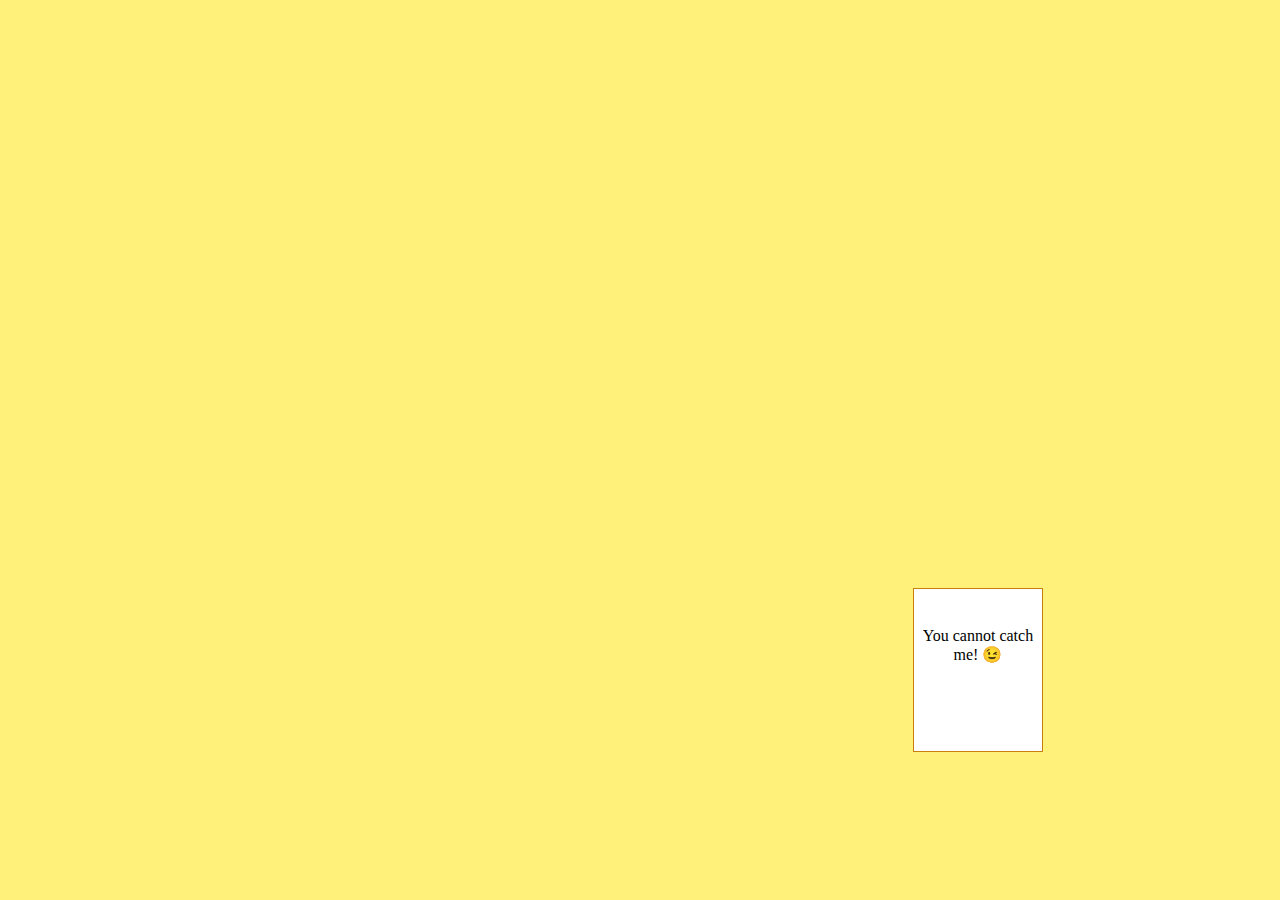
<file: catch me if you can/index.html>
<!DOCTYPE html>
<html>
  <head>
    <title>Catch Me If You Can</title>
    <meta name="viewport" content="device-width, initial-scale=1, minimum-scale=1">
	<link rel="stylesheet" type="text/css" href="styles.css">
  </head>

  <body>
    <div id="app">
      <div id="square">
        <div id="text">
            You cannot catch me! 😉
        </div>
      </div>
    </div>

    <script src="script.js"></script>
  </body>
</html>
</file>
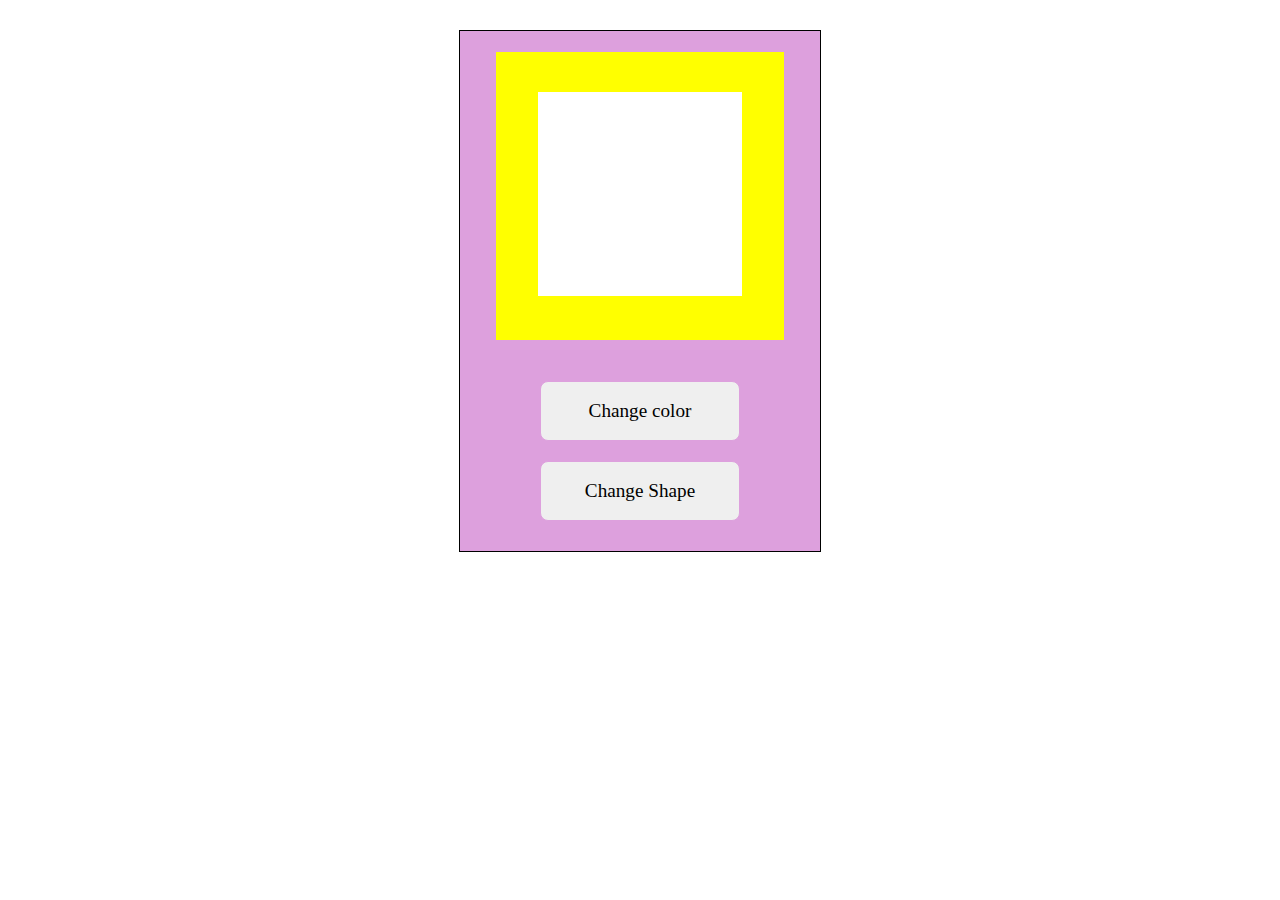
<file: change shape and color/index.html>
<!DOCTYPE html>
<html>
  <head>
    <title>Dom Assignment</title>
    <link rel="stylesheet" type="text/css" href="styles.css">
  </head>

  <body>
    <div id="app">
      <div id="display">
        <div id="shape"></div>
      </div>

    <button id="change-color">Change color</button>
    <button id="change-shape">Change Shape</button>

    </div>


    <script src="script.js"></script>

  </body>
</html>
</file>
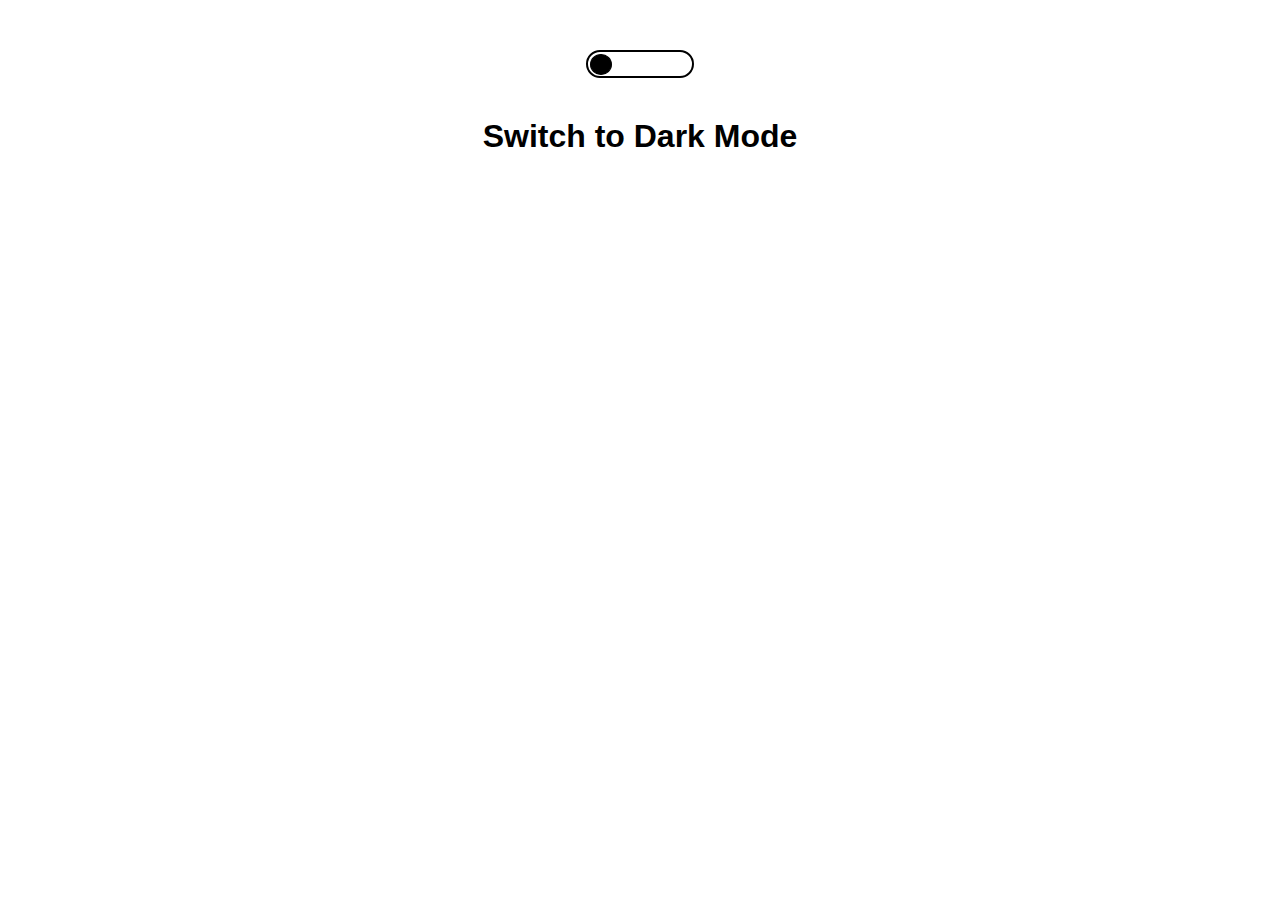
<file: dark and light mode/index.html>
<!DOCTYPE html>
<html>
  <head>
    <title>Toggle Mode</title>
    <link rel="stylesheet" type="text/css" href="styles.css">
  </head>

  <body>
    <div id="button">
      <div id="circle"></div>
    </div>

    
    <center><h1 id="text">Switch to <span id="mode">Dark</span> Mode</h1></center>

    

    <script src="script.js"></script>
  </body>
</html>
</file>
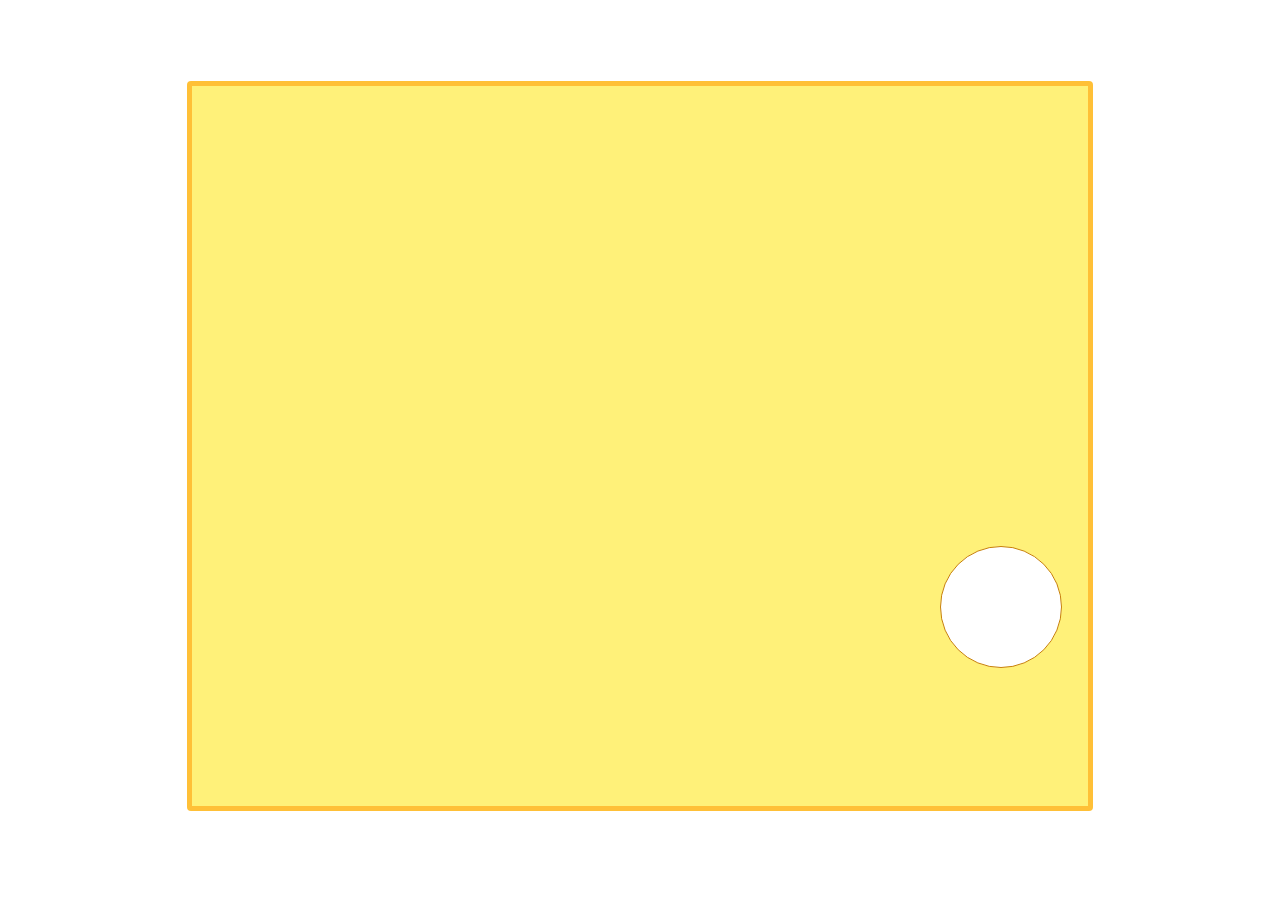
<file: move the ball/index.html>
<!DOCTYPE html>
<html>
  <head>
    <title>Move Ball</title>
    <meta name="viewport" content="device-width, initial-scale=1, minimum-scale=1">
	<link rel="stylesheet" type="text/css" href="styles.css">
  </head>

  <body>
    <div id="app">
      <div id="ball"></div>
    </div>

    <script src="script.js"></script>
  </body>
</html>
</file>
<file: catch me if you can/styles.css>
body{
    margin : 0;
    padding: 0;
  }
  #app{
    height: 100vh;
    width: 100vw;
    background-color: #ffee58cc;
    position: relative;
  }
  
  #square{
    position: absolute;
    border: 1px solid #c8800a;
    width: 10vw;
    height: 18vh;
    background-color: white;
    top: 10%;
    left : 10%;
    transition: all .3s;
  }

  #text{
    margin-top: 30%;
    text-align: center;
  }
</file>
<file: change shape and color/styles.css>
body {
    font-family: sans-serif;
  }
  #app{
    height: 30rem;
    width: 20rem;
    border: 1px solid black;
    padding: 20px;
    margin: auto;
    margin-top: 30px;
    background-color: plum;
  }
  #display{
    height: 60%;
    width: 90%;
    border: 1px solid plum;
    margin: auto;
    margin-bottom: 40px;
    background-color: yellow;
  }
  #shape{
    height: 70%;
    width:70%;
    border: 1px solid white;
    margin: auto;
    margin-top: 40px;
    border-radius: 0;
    background-color: white;
  }
  button{
    padding: 15px;
    font-size: 1.2rem;
    font-family: 'Times New Roman';
    height: 60px;
    width:200px;
    display: block;
    margin: auto;
    margin-bottom: 20px;
    border: 1px solid plum;
    border-radius: 8px;
  }
</file>
<file: dark and light mode/styles.css>
body {
    font-family: sans-serif;
    background-color: white;
  }
  #button{
    width: 100px;
    height: 20px;
    margin: auto;
    margin-bottom: 40px;
    margin-top: 50px;
    border: 2px solid black;
    border-radius: 15px;
    padding: 2px;
    background-color: white;
  }
  #circle{
    border: 1px solid black;
    width:20%;
    height:95%;
    border-radius: 100%;
    background-color: black;
  }
  /* #textbox{
    width: 400px;
    height: 50px;
    margin: auto;
  }
  #text{
    margin-left: 110px;
    font-size: 1.2rem;
  } */
</file>
<file: move the ball/styles.css>
body{
    margin : 0;
    padding: 0;
  }
  #app{
    height: 80vh;
    width: 70vw;
    background-color: #ffee58cc;
    position: relative;
    margin: 9vh auto;
    border: 5px solid #ff98008a;
    border-radius: 4px;
  }
  
  #ball{
    position: absolute;
    border: 1px solid #c8800a;
    width: 120px;
    height: 120px;
    background-color: white;
    border-radius: 100%;
    top: 10%;
    left : 0;
    transition: all .3s;
  }
</file>
